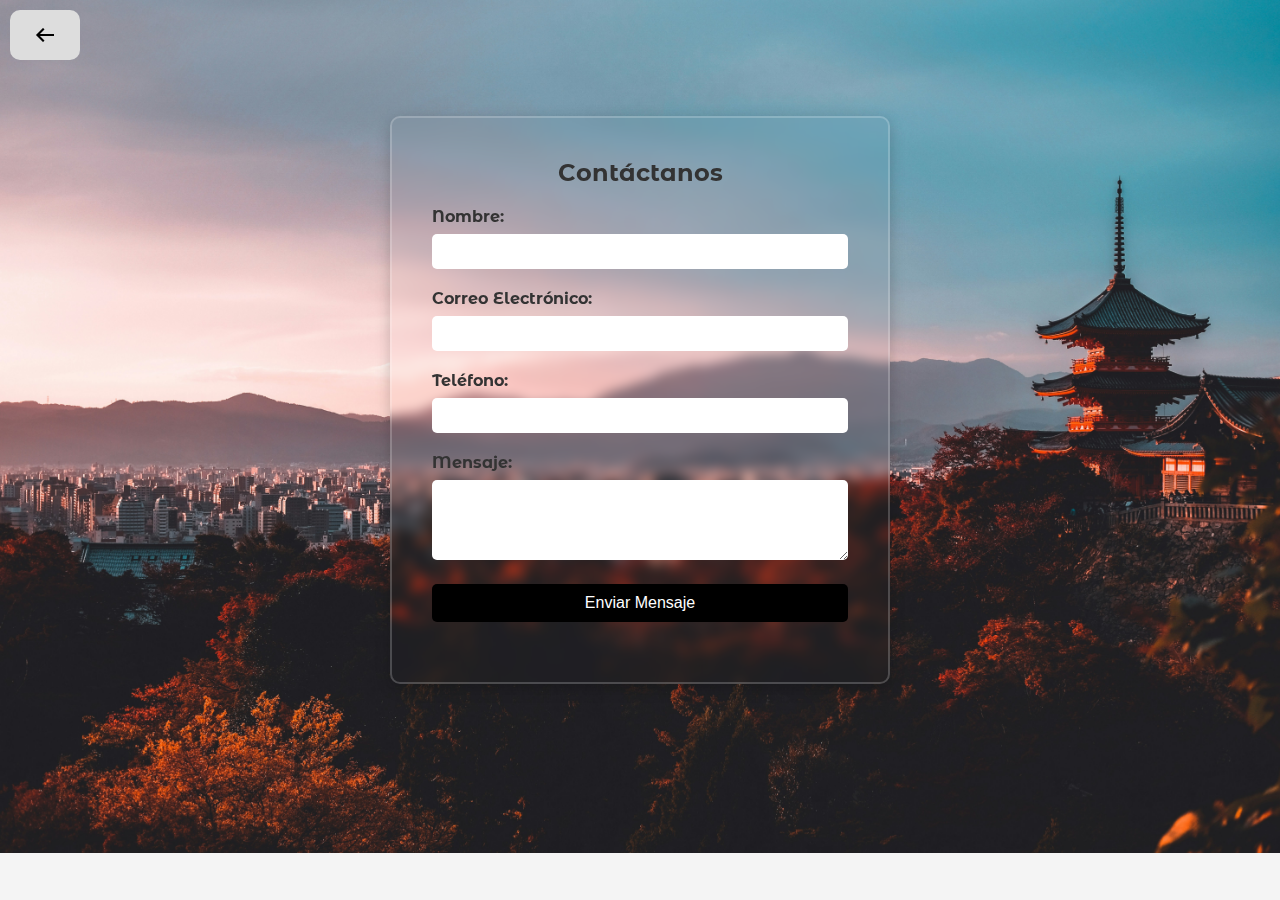
<file: client/contactanos.html>
<!DOCTYPE html>
<html lang="en">
<head>
    <meta charset="UTF-8">
    <meta name="viewport" content="width=device-width, initial-scale=1.0">
    <title>Document</title>
    <link rel="stylesheet" href="contactanos.css">
    <link rel="preconnect" href="https://fonts.googleapis.com">
<link rel="preconnect" href="https://fonts.gstatic.com" crossorigin>
<link href="https://fonts.googleapis.com/css2?family=Montserrat+Alternates:ital,wght@0,100;0,200;0,300;0,400;0,500;0,600;0,700;0,800;0,900;1,100;1,200;1,300;1,400;1,500;1,600;1,700;1,800;1,900&display=swap" rel="stylesheet">
</head>
<body>

    <a href="./index.html">
        <div class="left-arrow">
            <img src="[data-uri]">
        </div>
    </a>



 <!-- Sección de formulario -->
 <div class="formulario-contacto">
    <h2>Contáctanos</h2>
    <form>
        <div class="form-group">
            <label for="nombre">Nombre:</label>
            <input type="text" id="nombre" name="nombre" required>
        </div>
        <div class="form-group">
            <label for="email">Correo Electrónico:</label>
            <input type="email" id="email" name="email" required>
        </div>
        <div class="form-group">
            <label for="telefono">Teléfono:</label>
            <input type="tel" id="telefono" name="telefono" required>
        </div>
        <div class="form-group">
            <label for="mensaje">Mensaje:</label>
            <textarea id="mensaje" name="mensaje" rows="4" required></textarea>
        </div>
        <div class="form-group">
            <button class="BotonSutmit" type="submit">Enviar Mensaje</button>
        </div>
    </form>
</div>
    
    
</body>
</html>
</file>
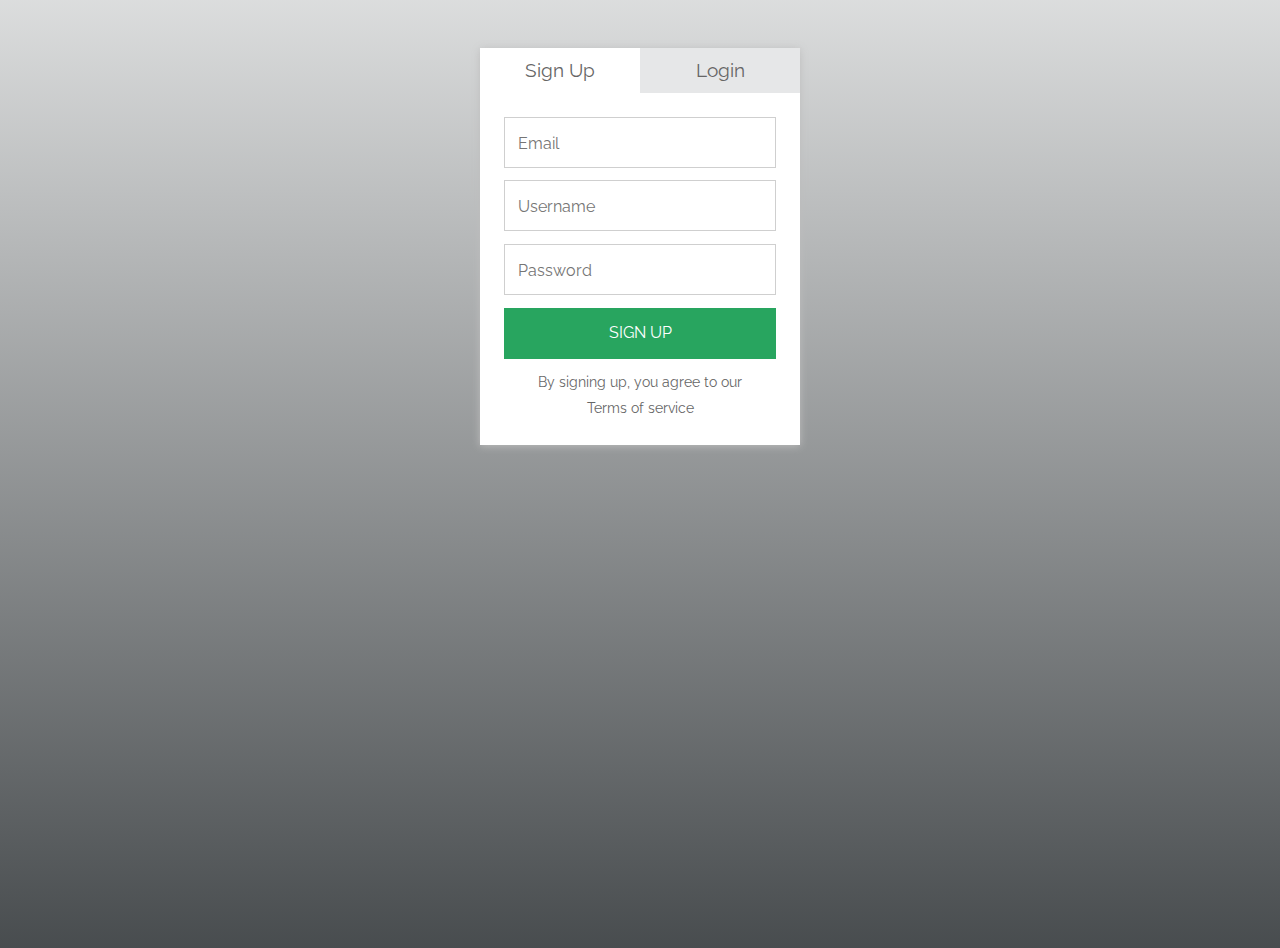
<file: client/inicioSesion.html>
<!DOCTYPE html>
<html lang="es">
<head>
    <meta charset="UTF-8">
    <meta name="viewport" content="width=device-width, initial-scale=1.0">
    <title>Inicio de Sesión</title>
    <style>
        @import url(https://fonts.googleapis.com/css?family=Raleway:400,100,200,300);
        * {
            margin: 0;
            padding: 0;
        }

        a {
            color: #666;
            text-decoration: none;
        }

        a:hover {
            color: #4FDA8C;
        }

        input {
            font: 16px/26px "Raleway", sans-serif;
        }

        body {
            color: #666;
            background-color: #f1f2f2;
            font: 16px/26px "Raleway", sans-serif;
background-image: linear-gradient(to top, rgba(30, 35, 38, 0.8), rgba(30, 35, 38, 0.1)), url('https://static.vecteezy.com/system/resources/thumbnails/006/999/783/small/wave-style-japanese-pattern-background-free-vector.jpg');
background-size: cover;
background-position: center;
height: 100vh;
width: 100%;

        }

        .form-wrap {
            background-color: #fff;
            width: 320px;
            margin: 3em auto;
            box-shadow: 0px 1px 8px #BEBEBE;
        }

        .form-wrap .tabs {
            overflow: hidden;
        }

        .form-wrap .tabs h3 {
            float: left;
            width: 50%;
        }

        .form-wrap .tabs h3 a {
            padding: 0.5em 0;
            text-align: center;
            font-weight: 400;
            background-color: #e6e7e8;
            display: block;
            color: #666;
        }

        .form-wrap .tabs h3 a.active {
            background-color: #fff;
        }

        .form-wrap .tabs-content {
            padding: 1.5em;
        }

        .form-wrap .tabs-content div[id$="tab-content"] {
            display: none;
        }

        .form-wrap .tabs-content .active {
            display: block !important;
        }

        .form-wrap form .input {
            box-sizing: border-box;
            color: inherit;
            padding: 0.8em 0 10px 0.8em;
            border: 1px solid #CFCFCF;
            margin-bottom: 0.8em;
            width: 100%;
        }

        .form-wrap form .buttonsignup {
            width: 100%;
            padding: 0.8em 0;
            background-color: #28A55F;
            border: none;
            color: #fff;
            cursor: pointer;
            text-transform: uppercase;
        }

        .form-wrap form .buttonsignup:hover {
            background-color: #4FDA8C;
        }

        .form-wrap form .buttonlogin {
            width: 100%;
            padding: 0.8em 0;
            background-color: #28A55F;
            border: none;
            color: #fff;
            cursor: pointer;
            text-transform: uppercase;
        }

        .form-wrap form .buttonlogin:hover {
            background-color: #4FDA8C;
        }

        .form-wrap form .checkbox {
            visibility: hidden;
            margin: 0.5em 0 1.5em;
        }

        .form-wrap form label[for] {
            position: relative;
            padding-left: 20px;
            cursor: pointer;
        }

        .form-wrap form label[for]:before {
            content: '';
            position: absolute;
            border: 1px solid #CFCFCF;
            width: 17px;
            height: 17px;
            top: 0px;
            left: -14px;
        }

        .form-wrap .help-text {
            margin-top: 0.6em;
        }

        .form-wrap .help-text p {
            text-align: center;
            font-size: 14px;
        }

        .error-message{
            color: red;
        }
    </style>
</head>
<body>
    <div class="form-wrap">
        <div class="tabs">
            <h3 class="signup-tab"><a class="active" href="#signup-tab-content">Sign Up</a></h3>
            <h3 class="login-tab"><a href="#login-tab-content">Login</a></h3>
        </div>

        <div class="tabs-content">
            <!-- Sign Up Form -->
            <div id="signup-tab-content" class="active">
                <form class="signup-form" action="/createUser" method="post">
                    <input type="email" class="input" id="user_email" autocomplete="off" placeholder="Email" required>
                    <input type="text" class="input" id="user_name" autocomplete="off" placeholder="Username" required>
                    <input type="password" class="input" id="signup_user_pass" autocomplete="off" placeholder="Password" required>
                    <input type="submit" class="buttonsignup" value="Sign Up">
                    
                   
                </form>
                <div class="help-text">
                    <p>By signing up, you agree to our</p>
                    <p><a href="#">Terms of service</a></p>
                </div>
            </div>

            <!-- Login Form -->
            <div id="login-tab-content">
                <form class="login-form" action="/login" method="post">
                    <input type="text" class="input" id="user_login" autocomplete="off" placeholder="Email or Username" required>
                    <input type="password" class="input" id="user_pass" autocomplete="off" placeholder="Password" required>
                    <input type="checkbox" class="checkbox" id="remember_me">
                    <label for="remember_me">Remember me</label>
                    <input type="submit" class="buttonlogin" value="Login">
                    <div class="error-message"></div>
                </form>
                <div class="help-text">
                    <p><a href="#">Forgot your password?</a></p>
                </div>
            </div>
        </div>
    </div>

    <script>
       
        const tabs = document.querySelectorAll('.tabs h3 a');
        const tabContents = document.querySelectorAll('.tabs-content > div');

        tabs.forEach(tab => {
            tab.addEventListener('click', (event) => {
                event.preventDefault();
             
                tabs.forEach(item => item.classList.remove('active'));
                tabContents.forEach(content => content.classList.remove('active'));

                tab.classList.add('active');
                const contentId = tab.getAttribute('href');
                document.querySelector(contentId).classList.add('active');
                
            });
        });


    var button =document.querySelector(".buttonlogin")
    var message =document.querySelector(".error-message")

//el codigo siguiente hace el proceso de login 
    button.addEventListener('click', (e) => {
        e.preventDefault()
   
 //aqui se obtienen el correo y password del usurio       
    var correo =document.querySelector("#user_login")
    var pass =document.querySelector("#user_pass")

    //validacion si los campos no son vacios
if(correo.value==="" && pass.value===""){

    message.innerHTML= 'esta incorrectos los datos';
}else{
    //si si tienen contenido ,hacemos un fetch mandando a llamar el endpoint /login
    message.innerHTML= '';
    fetch('/login', {
    method: 'POST',
    headers: {
        'Content-Type': 'application/json'
    },
    //aqui mandamos el email y la contrasena en el body de la peticion ala ruta antes indicada
    body: JSON.stringify({ email: correo.value, password: pass.value })
})
.then(response => response.json())
.then(data => {
    if (data.redirect) {
        window.location.href = data.redirect; // Redirige al usuario
      let token = obtenerCookie("access_token");//obtenemos la cookie que se genera en el backend
if (token) {
    //si hay un token usamos esta funcion para extraer la info del usuario logueado
     datosUsuario = decodificarJWT(token);

     //la ponemos en una variable  localStorage para usarla en otras vistas
     localStorage.setItem('datosUsuario', JSON.stringify(datosUsuario.user));
}
} else {
    //mandamos el mensaje de la respuesta del endpoint al front
        message.innerHTML= data.message;
    }
})
.catch(error => console.error('Error en la solicitud:', error));
}

       
});




var buttonsignup =document.querySelector(".buttonsignup")
//el codigo siguiente hace el proceso de inicio de sesion
buttonsignup.addEventListener('click', (e) => {
        e.preventDefault()
   
 //aqui se obtienen el correo y password del usurio       
    var correo =document.querySelector("#user_email")
    var pass =document.querySelector("#signup_user_pass")
    var name  =document.querySelector("#user_name")

    //validacion si los campos no son vacios
if(correo.value==="" && pass.value==="" && name.value===""){

    alert('esta incorrectos los datos')
}else{
    //si si tienen contenido ,hacemos un fetch mandando a llamar el endpoint /login
    messageSing.innerHTML= '';
    fetch('/createUser', {
    method: 'POST',
    headers: {
        'Content-Type': 'application/json'
    },
    //aqui mandamos el email y la contrasena en el body de la peticion ala ruta antes indicada
    body: JSON.stringify(
        { 
        email: correo.value,
        nombre:name.value,
        pass: pass.value })
})
.then(response => response.json())
.then(data => {
    alert(data.message)
    
})
.catch(error => console.error('Error en la solicitud:', error));
}     
});


async function emailValidation(){
    
}






        // Función para obtener una cookie por su nombre
        function obtenerCookie(nombre) {
    let nombreCookie = nombre + "=";
    let decodedCookie = decodeURIComponent(document.cookie);
    let listaCookies = decodedCookie.split(';');
    for (let i = 0; i < listaCookies.length; i++) {
        let c = listaCookies[i];
        while (c.charAt(0) == ' ') {
            c = c.substring(1);
        }
        if (c.indexOf(nombreCookie) == 0) {  // Si la cookie comienza con el nombre
            return c.substring(nombreCookie.length, c.length);  // Devuelve el valor de la cookie
        }
    }
    return "";  // Si no encuentra la cookie, devuelve una cadena vacía
}


// Función para obtener el token de JWT este se encuentra en la cookie
function decodificarJWT(token) {
    let partes = token.split('.');
    
    if (partes.length === 3) {
        let payload = partes[1];
        
        while (payload.length % 4 !== 0) {
            payload += '=';
        }
        let decodedPayload = atob(payload); 
        let jsonPayload = JSON.parse(decodedPayload);
        
        return jsonPayload;
    }
    return null;
}





    </script>
</body>
</html>
</file>
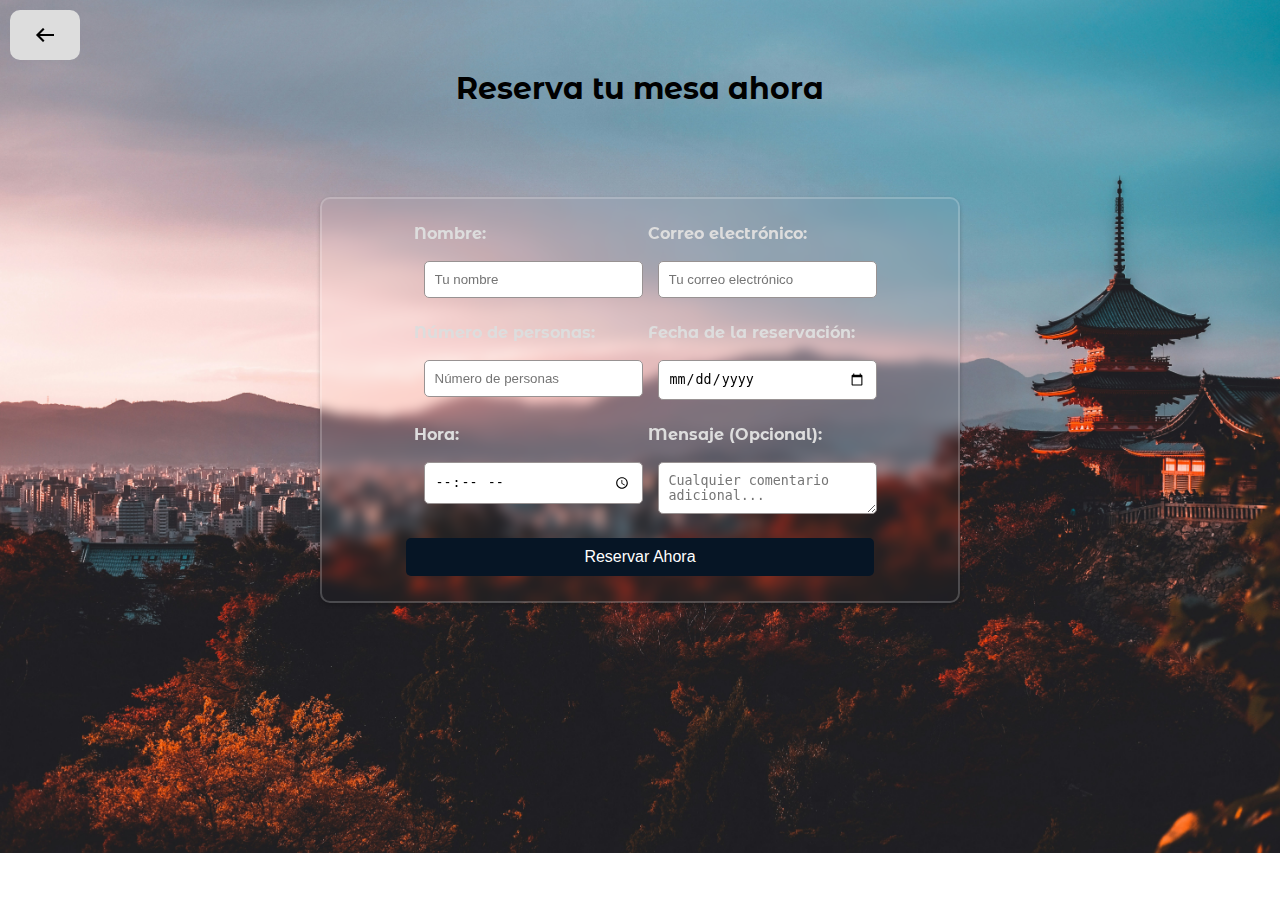
<file: client/reservacion.html>
<!DOCTYPE html>
<html lang="en">
<head>
    <meta charset="UTF-8">
    <meta name="viewport" content="width=device-width, initial-scale=1.0">
    <title>Document</title>
    <link rel="stylesheet" href="reservacion.css">
    <link rel="preconnect" href="https://fonts.googleapis.com">
    <link rel="preconnect" href="https://fonts.gstatic.com" crossorigin>
    <link href="https://fonts.googleapis.com/css2?family=Montserrat+Alternates:ital,wght@0,100;0,200;0,300;0,400;0,500;0,600;0,700;0,800;0,900;1,100;1,200;1,300;1,400;1,500;1,600;1,700;1,800;1,900&display=swap" rel="stylesheet">
    </head>
</head>
<body>

    
    <a href="./index.html">
        <div class="left-arrow">
            <img src="[data-uri]">
        </div>
    </a>
    <span>Reserva tu mesa ahora</span>

    <div class="reservacion">
        <form class="form">
            <div class="form-group">
                <label for="nombre">Nombre:</label>
                <input type="text" id="nombre" name="nombre" placeholder="Tu nombre" required>
            </div>
            <div class="form-group">
                <label for="email">Correo electrónico:</label>
                <input type="email" id="email" name="email" placeholder="Tu correo electrónico" required>
            </div>
            <div class="form-group">
                <label for="personas">Número de personas:</label>
                <input type="number" id="personas" name="personas" min="1" max="20" placeholder="Número de personas" required>
            </div>
            <div class="form-group">
                <label for="fecha">Fecha de la reservación:</label>
                <input type="date" id="fecha" name="fecha" required>
            </div>
            <div class="form-group">
                <label for="hora">Hora:</label>
                <input type="time" id="hora" name="hora" required>
            </div>
            <div class="form-group">
                <label for="mensaje">Mensaje (Opcional):</label>
                <textarea id="mensaje" name="mensaje" placeholder="Cualquier comentario adicional..."></textarea>
            </div>
        </form>
        <button type="submit" class="reservar-btn">Reservar Ahora</button>
    </div>
  <script>
    
      var reservarbutton =document.querySelector(".reservar-btn")

    reservarbutton.addEventListener('click', () => {
    var nombre =document.querySelector("#nombre")
    var email =document.querySelector("#email")
    var personas =document.querySelector("#personas")
    var fecha =document.querySelector("#fecha")
    var hora =document.querySelector("#hora")
    var mensaje =document.querySelector("#mensaje")
// Datos de la reservación en un objeto
const reservacionData = {
    nombre_persona: nombre.value,
    correo: email.value,
    numero_personas: personas.value,
    fecha_reservacion: fecha.value,
    hora_reservacion: hora.value,
    telefono: "1234567890",
    notas: mensaje.value
};
// Realizar el fetch para la creación de la reservación
fetch('http://localhost:3000/createReservation', {
    method: 'POST',
    headers: {
        'Content-Type': 'application/json'
    },
    body: JSON.stringify(reservacionData)
})
.then(response => {
    if (!response.ok) {
        throw new Error('Error al crear la reservación');
    }
    return response.json();
})
.then(data => {
    console.log('Reservación creada exitosamente:', data);
})
.catch(error => {
    console.error('Hubo un problema con la solicitud:', error);
});
});





  </script>  
</body>
</html>
</file>
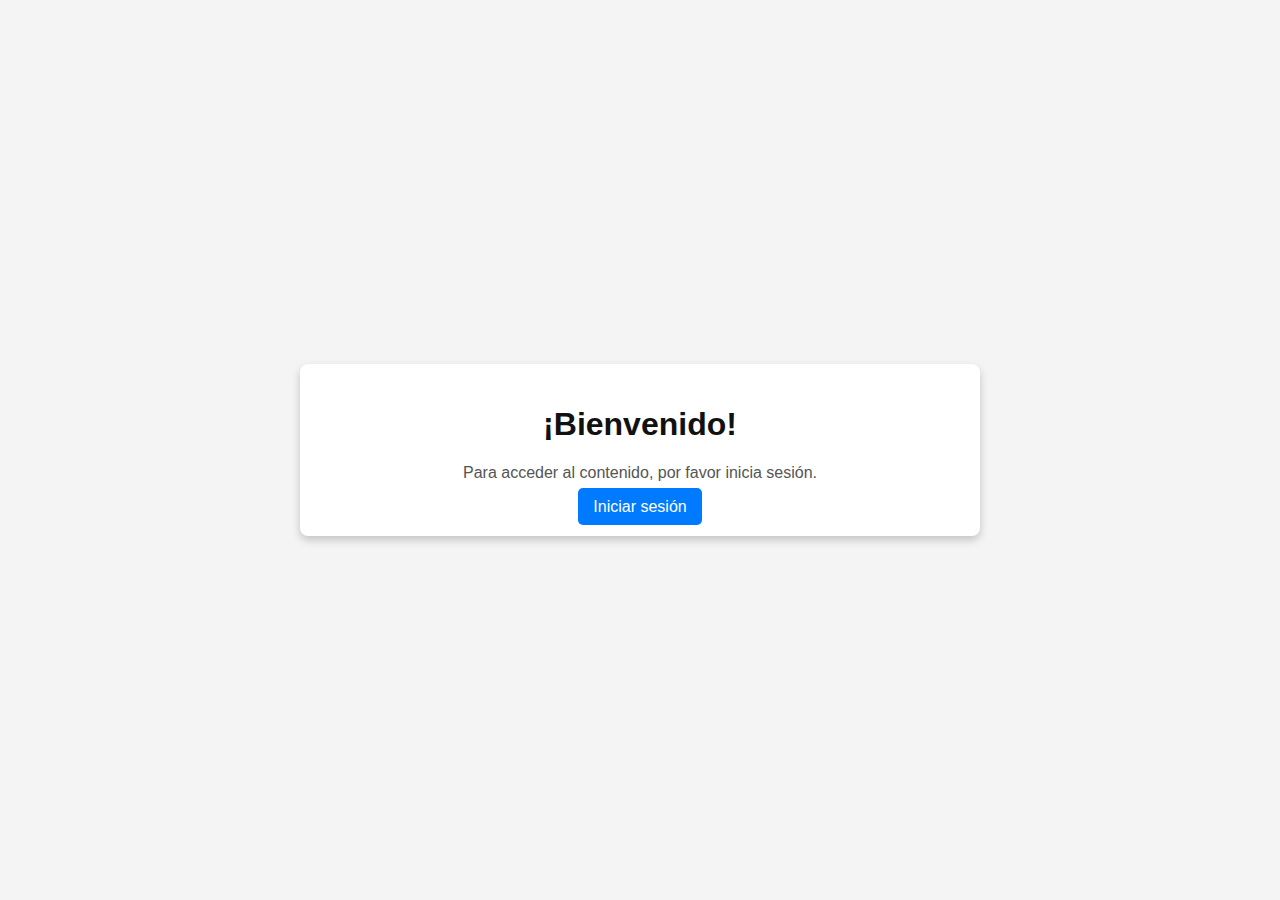
<file: client/usuario.html>
<!DOCTYPE html>
<html lang="es">
<head>
    <meta charset="UTF-8">
    <meta name="viewport" content="width=device-width, initial-scale=1.0">
    <title>Administración de Pedidos</title>
    <style>

body {
      font-family: Arial, sans-serif;
      background-color: #f4f4f4;
      display: flex;
      justify-content: center;
      align-items: center;
      height: 100vh;
      margin: 0;
    }
        .container {
            width: 70%;
            max-width: 1200px;
            margin: 20px auto;
            font-family: Arial, sans-serif;
            color: #333;
        }

        .containerA {
            width: 50%;
      text-align: center;
      background: #fff;
      padding: 20px;
      border-radius: 8px;
      box-shadow: 0 4px 8px rgba(0, 0, 0, 0.2);
    }
    h1 {
      color: #333;
    }
    p {
      color: #555;
    }
    a {
      text-decoration: none;
      color: white;
      background: #007bff;
      padding: 10px 15px;
      border-radius: 5px;
    }
    a:hover {
      background: #0056b3;
    }

        h1, h2 {
            text-align: center;
            color: #111;
        }

        .usuario-info, .pedidos-info {
            background-color: #f9f9f9;
            padding: 20px;
            margin: 10px 0;
            border-radius: 8px;
            box-shadow: 0 2px 5px rgba(0, 0, 0, 0.1);
        }

        table {
            width: 100%;
            border-collapse: collapse;
            margin-top: 10px;
        }

        table th, table td {
            text-align: left;
            padding: 10px;
            border: 1px solid #ddd;
        }

        table th {
            background-color: #ec0e0e;
            color: white;
            font-weight: bold;
        }

        table tr:nth-child(even) {
            background-color: #f2f2f2;
        }

        select {
            padding: 5px;
            border-radius: 4px;
          
        }

        .button {
            background-color: #121213;
            color: white;
            border: none;
            border-radius: 4px;
            padding: 5px 10px;
            cursor: pointer;
            transition: background-color 0.3s;
        }

        .button:hover {
            background-color: #f4f7f9;
            color: black;
        }

        /* Popup Styles */
        .popup {
            position: fixed;
            top: 0;
            left: 0;
            width: 100%;
            height: 100%;
            background-color: rgba(0, 0, 0, 0.5);
            display: flex;
            justify-content: center;
            align-items: center;
            z-index: 999;
            visibility: hidden;
            opacity: 0;
            transition: visibility 0s, opacity 0.3s;
        }

        .popup-content {
            background-color: white;
            padding: 20px;
            border-radius: 8px;
            width: 90%;
            max-width: 400px;
            text-align: center;
            box-shadow: 0 2px 10px rgba(0, 0, 0, 0.2);
        }

        .popup.visible {
            visibility: visible;
            opacity: 1;
        }

        #close-popup, .close-btn {
            position: absolute;
            top: 15px;
            right: 20px;
            font-size: 50px;
            cursor: pointer;
            color: #333;
            font-weight: bold;
        }

        .close-btn {
            background-color: red;
            color: white;
            border: none;
            padding: 5px 10px;
            border-radius: 5px;
            cursor: pointer;
        }

        .close-btn:hover {
            background-color: darkred;
        }
    </style>
</head>
<body>
    <div class="container">
        <h1>Información del Usuario y Sus Pedidos</h1>

        <!-- Información del Usuario -->
        <div class="usuario-info">
            <h2>Detalles del Usuario</h2>
            <p><strong>Nombre:</strong> <span id="nombre-usuario"></span></p>
            <p><strong>Correo:</strong> <span id="correo-usuario"></span></p>
        </div>

        <!-- Información de los Pedidos -->
        <div class="pedidos-info">
            <h2>Pedidos del Usuario</h2>
            <table>
                <thead>
                    <tr>
                        <th>ID Pedido</th>
                        <th>Fecha del Pedido</th>
                        <th>Estado</th>
                        <th>Detalles de pedido</th>
                    </tr>
                </thead>
                <tbody id="tabla-pedidos">
                    <!-- Los pedidos se llenarán aquí -->
                </tbody>
            </table>
        </div>
    </div>

    <!-- Popup para detalles -->
    <div id="popup" class="popup">
        <div class="popup-content">
            <span id="close-popup">&times;</span>
            <h2>Detalles del Pedido</h2>
            <p id="detalle-pedido"></p>
           
        </div>
    </div>

    <script>
        const datosGuardados = JSON.parse(localStorage.getItem('datosUsuario'));
        if (datosGuardados) {
            fetch(`/${datosGuardados.Id}/getAll_pedidos`, {
                method: 'POST',
                headers: { 'Content-Type': 'application/json' }
            })
            .then(response => response.json())
            .then(data => {
                const usuario = {
                    nombre: datosGuardados?.name || 'Nombre predeterminado',
                    correo: datosGuardados?.Email || 'correo@predeterminado.com',
                    pedidos: data
                };

                document.getElementById('nombre-usuario').textContent = usuario.nombre;
                document.getElementById('correo-usuario').textContent = usuario.correo;

                const tablaPedidos = document.getElementById('tabla-pedidos');

                usuario.pedidos.forEach(pedido => {
                    const row = document.createElement('tr');

                    const cellId = document.createElement('td');
                    cellId.textContent = pedido.platillos[0].id_pedido;

                    const cellFecha = document.createElement('td');
                    cellFecha.textContent = pedido.fecha_pedido?.split("T")[0];

                    const cellEstado = document.createElement('td');
                    const selectEstado = document.createElement('select');
                    const estados = ['pendiente', 'en_proceso', 'entregado', 'cancelado'];
                    estados.forEach(estado => {
                        const option = document.createElement('option');
                        option.value = estado;
                        option.textContent = estado.charAt(0).toUpperCase() + estado.slice(1);
                        if (pedido.estado === estado) option.selected = true;
                        selectEstado.appendChild(option);
                    });
                    selectEstado.addEventListener('change', event => {
                        fetch(`/ChangeStatus`, {
                            method: 'PUT',
                            headers: { 'Content-Type': 'application/json' },
                            body: JSON.stringify({
                                idUser: datosGuardados.Id,
                                IdPedido: pedido.id_pedido,
                                status: event.target.value
                            })
                        })
                        .then(response => response.json())
                        .then(data => alert(data.message));
                    });
                    cellEstado.appendChild(selectEstado);


                    const cellDetalles = document.createElement('td');
                    const buttonDetalles = document.createElement('button');
                    buttonDetalles.textContent = 'Ver Detalles';
                    buttonDetalles.className = 'button';
                    buttonDetalles.addEventListener('click', () => {
                        document.getElementById('detalle-pedido').textContent =
                            `Pedido #${pedido.platillos[0].id_pedido} - Platillos: ${pedido.platillos
                                ?.map(p => `${p.nombre} (x${p.cantidad})`)
                                .join(', ') || 'Sin platillos registrados'}`;
                        document.getElementById('popup').classList.add('visible');
                    });
                    cellDetalles.appendChild(buttonDetalles);

                    row.appendChild(cellId);
                    row.appendChild(cellFecha);
                    row.appendChild(cellEstado);
                    row.appendChild(cellDetalles);
                    tablaPedidos.appendChild(row);
                });
            });
        } else {
            document.body.innerHTML = `
               <div class="containerA">
    <h1>¡Bienvenido!</h1>
    <p>Para acceder al contenido, por favor inicia sesión.</p>
    <a href="./inicioSesion.html">Iniciar sesión</a>
  </div>
            `;
        }

         // Popup functionality
         const popup = document.getElementById('popup');
        const closePopup = document.getElementById('close-popup');
        const closeButton = document.getElementById('close-btn');

        closePopup.addEventListener('click', () => {
            popup.classList.remove('visible');
        });

        closeButton.addEventListener('click', () => {
            popup.classList.remove('visible');
        });
    </script>
</body>
</html>
</file>
<file: client/contactanos.css>
* {
    margin: 0;
    padding: 0;
    box-sizing: border-box;
}

body {
    font-family: "Montserrat Alternates", sans-serif;
    background-color: #f4f4f4;
    display: flex;
    justify-content: center;
    align-items: center;
    height: 800px;
    flex-direction: column;
    background-image: url('images/su-san-lee-E_eWwM29wfU-unsplash.jpg');
    background-repeat: no-repeat;
    background-size: cover;
}


.formulario-contacto {
    padding: 40px;
    background-color: rgba(255, 255, 255, 0);
    margin: 40px auto;
    width: 500px;
    backdrop-filter: blur(6px);
     box-shadow: 0 4px 15px rgba(0, 0, 0, 0.2);
    border-radius: 10px;
    border: 2px solid rgb(255,255,255,0.2);
    transition: all 0.3s ease; 
}

.formulario-contacto h2 {
    text-align: center;
    margin-bottom: 20px;
    color: #333;
}

.form-group {
    margin-bottom: 20px;
}

.form-group label {
    display: block;
    font-weight: bold;
    margin-bottom: 8px;
    color: #333;
}

.form-group input,
.form-group textarea {
    width: 100%;
    padding: 10px;
    border: none;
    border-radius: 5px;
    outline: none;

}

.form-group input:focus,
.form-group textarea:focus {
    border-color: #007bff;
}

.BotonSutmit {
    display: inline-block;
    background-color:black;
    color: white;
    padding: 10px 20px;
    border: none;
    border-radius: 5px;
    cursor: pointer;
    font-size: 1rem;
    width: 100%;
    transition: background-color 0.3s ease;
}

.BotonSutmit:hover {
    background-color: #c0c2c5;
}

.left-arrow{
    position: absolute;
top: 10px;
left:10px;
width: 70px;
height: 50px;
font-size: 25px;
border-radius: 10px;
background-color:#ddd;
display: flex;
justify-content: center;
align-items: center;
}
</file>
<file: client/reservacion.css>
* {
    margin: 0;
    padding: 0;
    box-sizing: border-box;
}

body {
    position: relative;
    font-family: "Montserrat Alternates", sans-serif;
    display: flex;
    justify-content: center;
    align-items: center;
    height: 800px;
    flex-direction: column;
    background-image: url('images/su-san-lee-E_eWwM29wfU-unsplash.jpg');
    background-repeat: no-repeat;
    background-size: cover;
}


.reservacion{
    display: flex;
    align-items: center;
    flex-direction: column;
    padding: 25px;
    backdrop-filter: blur(6px);
     box-shadow: 0 4px 15px rgba(0, 0, 0, 0.2);
    width: 50%;
     box-shadow: 0 2px 4px rgba(0, 0, 0, 0.2);
    border-radius: 10px;
    border: 2px solid rgb(255,255,255,0.2);
    transition: all 0.3s ease; 
    height:auto;
}

span {
    position: absolute;
    top: 70px;
    font-size: 30px;
     font-weight: bold;
}

.form{
    display: grid;
    grid-template-columns: 1fr 1fr; 
    gap: 15px; 
}
.form-group label {
    display: block;
    font-weight: bold;
    margin-bottom: 8px;
    color: #ddd;
}

.form-group input,
.form-group textarea {
    width: 100%;
    padding: 10px;
    border: 1px solid rgb(152, 146, 146);
    border-radius: 5px;
    outline: none;
    margin: 10px;
}
.form-group input:focus,
.form-group textarea:focus {
    border-color: #007bff;
}

.reservar-btn {
    margin-top: 10px;
    display: inline-block;
    background-color: #061525;
    color: white;
    padding: 10px 20px;
    border: none;
    border-radius: 5px;
    cursor: pointer;
    font-size: 1rem;
    width: 80%;
    transition: background-color 0.3s ease;
}

.reservar-btn:hover {
    background-color:transparent;
   border: 1px solid rgb(133, 125, 125);
}

.left-arrow{
    position: absolute;
top: 10px;
left:10px;
width: 70px;
height: 50px;
font-size: 25px;
border-radius: 10px;
background-color:#ddd;
display: flex;
justify-content: center;
align-items: center;
}
</file>
